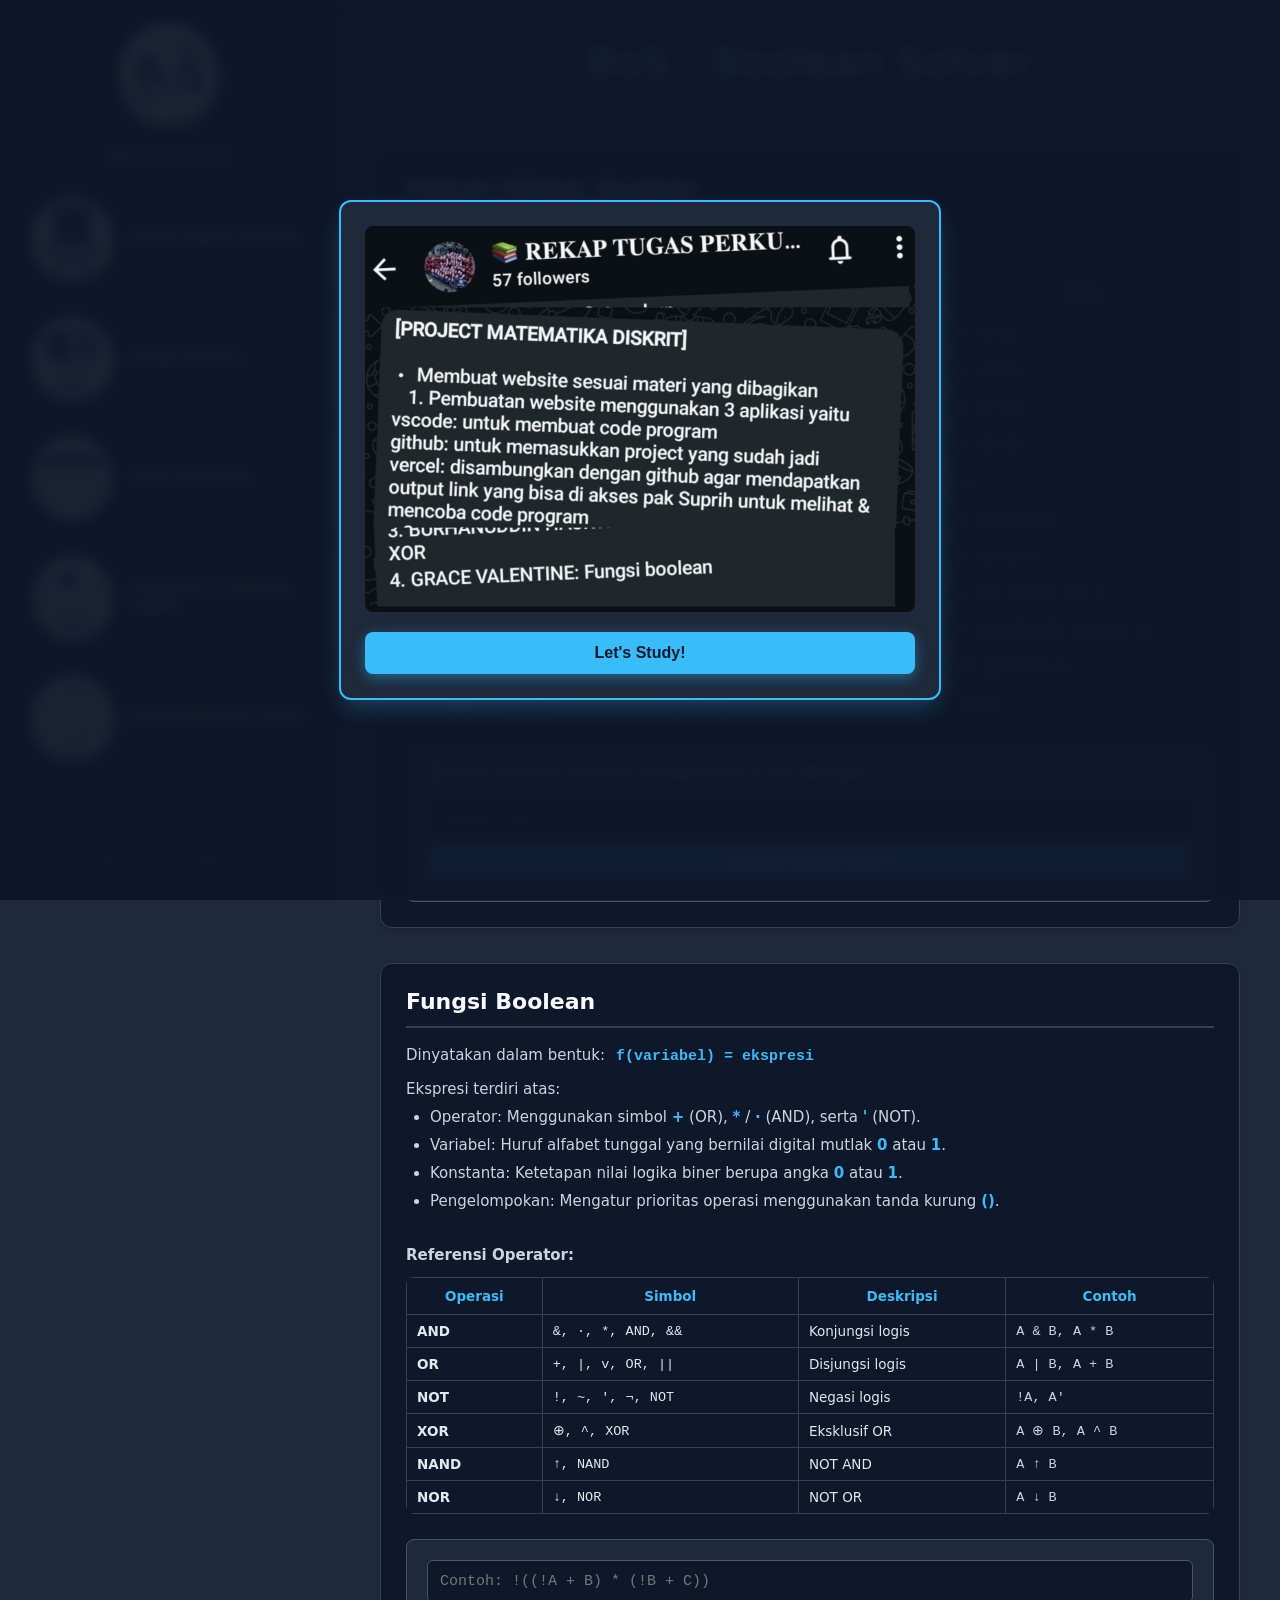
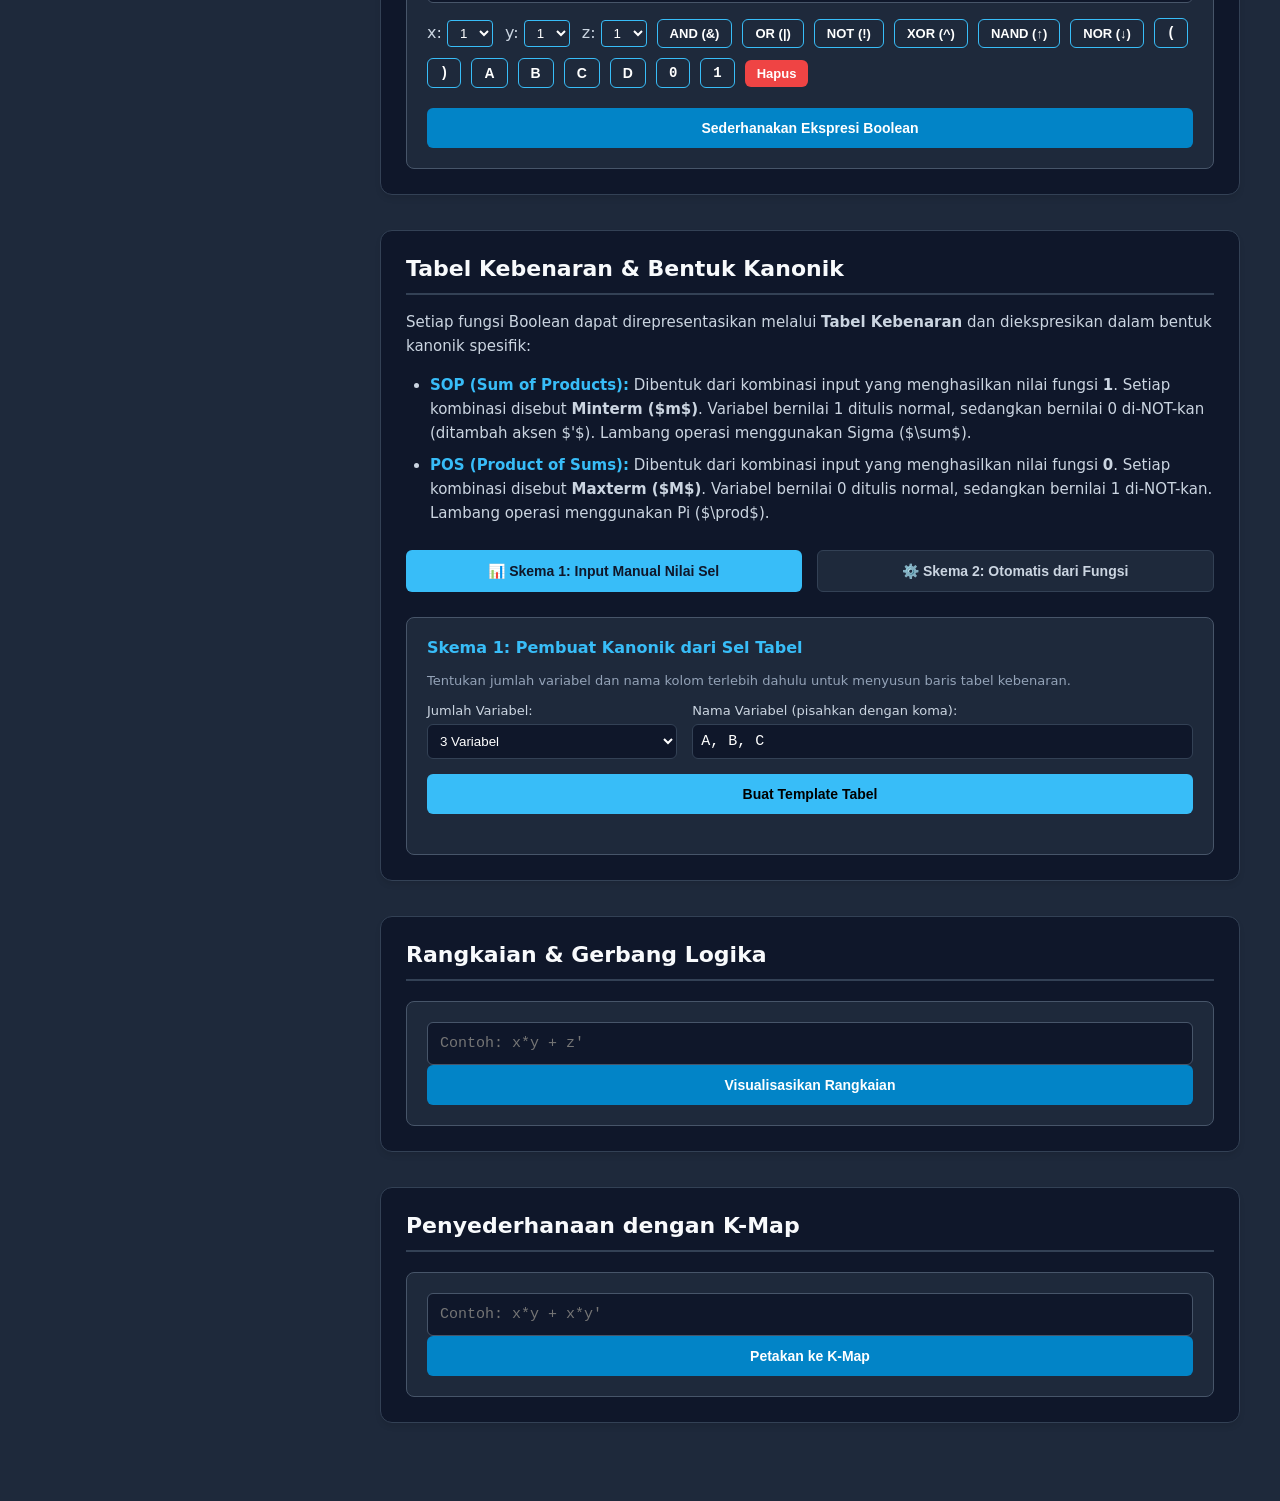
<file: index.html>
<!DOCTYPE html>
<html lang="id">
<head>
    <meta charset="UTF-8">
    <meta name="viewport" content="width=device-width, initial-scale=1.0">
    <title>BoS : Boolean Solver - GRACE</title>
    <link rel="icon" type="image/png" href="logositus.png">
    <link rel="stylesheet" href="styles.css">
    <style>
        /* ========================================================
           GAYA CSS POP-UP WELCOME SCREEN (MODAL OVERLAY)
           ======================================================== */
        .modal-overlay {
            position: fixed;
            top: 0;
            left: 0;
            width: 100%;
            height: 100%;
            background: rgba(15, 23, 42, 0.95); /* Latar belakang gelap transparan */
            backdrop-filter: blur(6px);         /* Efek blur pada halaman utama di belakangnya */
            display: flex;
            justify-content: center;
            align-items: center;
            z-index: 9999;                      /* Memastikan berada di lapisan paling depan */
            opacity: 1;
            transition: opacity 0.3s ease;
        }

        .modal-content {
            background: #1e293b;
            padding: 24px;
            border-radius: 12px;
            border: 2px solid #38bdf8;
            max-width: 550px;
            width: 90%;
            text-align: center;
            box-shadow: 0 10px 25px -5px rgba(56, 189, 248, 0.3);
        }

        .modal-banner {
            width: 100%;
            height: auto;
            border-radius: 8px;
            margin-bottom: 20px;
            display: block;
        }

        #btn-close-modal {
            background: #38bdf8;
            color: #0f172a;
            border: none;
            padding: 12px 35px;
            font-size: 16px;
            font-weight: bold;
            border-radius: 8px;
            cursor: pointer;
            transition: all 0.2s ease;
            box-shadow: 0 4px 14px 0 rgba(56, 189, 248, 0.4);
        }

        #btn-close-modal:hover {
            background: #0ea5e9;
            transform: translateY(-2px);
        }

        /* Gaya tambahan khusus elemen interaktif di dalam tabel kebenaran */
        .select-f {
            background: #1e293b;
            color: #38bdf8;
            border: 1px solid #38bdf8;
            padding: 4px 8px;
            border-radius: 4px;
            cursor: pointer;
            font-weight: bold;
            outline: none;
        }
        .select-f:focus {
            background: #0f172a;
        }
        .table-output {
            width: 100%;
            border-collapse: collapse;
            background: #0f172a;
            color: #e2e8f0;
            border-radius: 8px;
            overflow: hidden;
            margin-top: 15px;
        }
        .table-output th, .table-output td {
            padding: 10px;
            border: 1px solid #334155;
            text-align: center;
        }
        .table-output th {
            background: #1e293b;
            color: #38bdf8;
        }
    </style>
</head>
<body>

    <div id="welcome-modal" class="modal-overlay">
        <div class="modal-content">
            <img src="popupmatdis.jpg" alt="Welcome Comic Matdis" class="modal-banner">
            <button id="btn-close-modal" onclick="closeWelcomeModal()">Let's Study!</button>
        </div>
    </div>

    <div class="dashboard-container">
        <aside class="sidebar">
            <div class="sidebar-header">
                <div class="logo-container-center">
                    <img src="logositus.png" alt="Logo BoS" class="site-logo">
                </div>
                <h2 class="sidebar-title">BoS Panel</h2>
            </div>
            <nav class="sidebar-menu">
                <ul>
                    <li><a href="#bagian-hukum"><img src="ikonhukum.png" alt="Ikon Hukum" class="menu-illustration"><span>Hukum Aljabar Boolean</span></a></li>
                    <li><a href="#bagian-fungsi"><img src="fungsibool.png" alt="Ikon Fungsi" class="menu-illustration"><span>Fungsi Boolean</span></a></li>
                    <li><a href="#bagian-tabel"><img src="tabelkebenaran.png" alt="Ikon Tabel" class="menu-illustration"><span>Tabel Kebenaran</span></a></li>
                    <li><a href="#bagian-rangkaian"><img src="rangkaianlogika.png" alt="Ikon Rangkaian" class="menu-illustration"><span>Rangkaian & Gerbang Logika</span></a></li>
                    <li><a href="#bagian-kmap"><img src="kmap.png" alt="Ikon KMap" class="menu-illustration"><span>Penyederhanaan K-Map</span></a></li>
                </ul>
            </nav>
            <div class="sidebar-footer"><p>Powered by Grace Valentine</p></div>
        </aside>

        <main class="main-content">
            <header class="main-header-center">
                <h1>BoS : Boolean Solver</h1>
                <p class="dev-tagline">our boolean algebra learning site! - gv</p>
            </header>

            <section id="bagian-hukum" class="content-section">
                <div class="section-card">
                    <h2 class="section-title-only">Hukum Aljabar Boolean</h2>
                    <p class="materi-text">Tabel Hukum Aljabar Boolean:</p>
                    
                    <div class="table-container" style="overflow-x: auto; margin: 20px 0;">
                        <table style="width: 100%; border-collapse: collapse; background: #0f172a; color: #e2e8f0; border-radius: 8px; overflow: hidden;">
                            <thead>
                                <tr style="background: #1e293b; color: #38bdf8;">
                                    <th style="padding: 12px; border: 1px solid #334155; text-align: center; width: 80px;">No</th>
                                    <th style="padding: 12px; border: 1px solid #334155; text-align: center;">Nama Hukum</th>
                                    <th style="padding: 12px; border: 1px solid #334155; text-align: center;">OR</th>
                                    <th style="padding: 12px; border: 1px solid #334155; text-align: center;">AND</th>
                                </tr>
                            </thead>
                            <tbody>
                                <tr>
                                    <td style="padding: 10px; border: 1px solid #334155; text-align: center; font-weight: bold;">1</td>
                                    <td style="padding: 10px; border: 1px solid #334155;">Identitas</td>
                                    <td style="padding: 10px; border: 1px solid #334155;">x + 0 = x</td>
                                    <td style="padding: 10px; border: 1px solid #334155;">x · 1 = x</td>
                                </tr>
                                <tr>
                                    <td style="padding: 10px; border: 1px solid #334155; text-align: center; font-weight: bold;">2</td>
                                    <td style="padding: 10px; border: 1px solid #334155;">Idempoten</td>
                                    <td style="padding: 10px; border: 1px solid #334155;">x + x = x</td>
                                    <td style="padding: 10px; border: 1px solid #334155;">x · x = x</td>
                                </tr>
                                <tr>
                                    <td style="padding: 10px; border: 1px solid #334155; text-align: center; font-weight: bold;">3</td>
                                    <td style="padding: 10px; border: 1px solid #334155;">Komplemen</td>
                                    <td style="padding: 10px; border: 1px solid #334155;">x + x' = 1</td>
                                    <td style="padding: 10px; border: 1px solid #334155;">x · x' = 0</td>
                                </tr>
                                <tr>
                                    <td style="padding: 10px; border: 1px solid #334155; text-align: center; font-weight: bold;">4</td>
                                    <td style="padding: 10px; border: 1px solid #334155;">Dominansi</td>
                                    <td style="padding: 10px; border: 1px solid #334155;">x + 1 = 1</td>
                                    <td style="padding: 10px; border: 1px solid #334155;">x · 0 = 0</td>
                                </tr>
                                <tr>
                                    <td style="padding: 10px; border: 1px solid #334155; text-align: center; font-weight: bold;">5</td>
                                    <td style="padding: 10px; border: 1px solid #334155;">Involusi</td>
                                    <td colspan="2" style="padding: 10px; border: 1px solid #334155; text-align: center; color: #e2e8f0; font-weight: normal;">(x')' = x</td>
                                </tr>
                                <tr>
                                    <td style="padding: 10px; border: 1px solid #334155; text-align: center; font-weight: bold;">6</td>
                                    <td style="padding: 10px; border: 1px solid #334155;">Penyerapan</td>
                                    <td style="padding: 10px; border: 1px solid #334155;">x + (x · y) = x</td>
                                    <td style="padding: 10px; border: 1px solid #334155;">x · (x + y) = x</td>
                                </tr>
                                <tr>
                                    <td style="padding: 10px; border: 1px solid #334155; text-align: center; font-weight: bold;">7</td>
                                    <td style="padding: 10px; border: 1px solid #334155;">Komutatif</td>
                                    <td style="padding: 10px; border: 1px solid #334155;">x + y = y + x</td>
                                    <td style="padding: 10px; border: 1px solid #334155;">x · y = y · x</td>
                                </tr>
                                <tr>
                                    <td style="padding: 10px; border: 1px solid #334155; text-align: center; font-weight: bold;">8</td>
                                    <td style="padding: 10px; border: 1px solid #334155;">Asosiatif</td>
                                    <td style="padding: 10px; border: 1px solid #334155;">x + (y + z) = (x + y) + z</td>
                                    <td style="padding: 10px; border: 1px solid #334155;">x · (y · z) = (x · y) · z</td>
                                </tr>
                                <tr>
                                    <td style="padding: 10px; border: 1px solid #334155; text-align: center; font-weight: bold;">9</td>
                                    <td style="padding: 10px; border: 1px solid #334155;">Distributif</td>
                                    <td style="padding: 10px; border: 1px solid #334155;">x + (y · z) = (x + y) · (x + z)</td>
                                    <td style="padding: 10px; border: 1px solid #334155;">x · (y + z) = (x · y) + (x · z)</td>
                                </tr>
                                <tr>
                                    <td style="padding: 10px; border: 1px solid #334155; text-align: center; font-weight: bold;">10</td>
                                    <td style="padding: 10px; border: 1px solid #334155;">De Morgan</td>
                                    <td style="padding: 10px; border: 1px solid #334155;">(x + y)' = x' · y'</td>
                                    <td style="padding: 10px; border: 1px solid #334155;">(x · y)' = x' + y'</td>
                                </tr>
                                <tr>
                                    <td style="padding: 10px; border: 1px solid #334155; text-align: center; font-weight: bold;">11</td>
                                    <td style="padding: 10px; border: 1px solid #334155;">0 / 1</td>
                                    <td style="padding: 10px; border: 1px solid #334155;">1' = 0</td>
                                    <td style="padding: 10px; border: 1px solid #334155;">0' = 1</td>
                                </tr>
                            </tbody>
                        </table>
                    </div>
                    
                    <div class="tool-box">
                        <h3>🛠️ Alat Validasi Hukum Komplemen & De Morgan</h3>
                        <input type="text" id="input-hukum" placeholder="Contoh: ab' + b = a + b">
                        <button onclick="hitungHukum()">Jalankan Analisis Hukum</button>
                    </div>
                    <div class="dynamic-output-box" id="box-hukum-dinamis" style="display: none; margin-top: 15px;">
                        <h4>⚖️ Hasil Analisis Hukum & Teorema Aljabar Boolean</h4>
                        <div class="box-content" id="content-hukum-dinamis"></div>
                    </div>
                </div>
            </section>

            <section id="bagian-fungsi" class="content-section">
                <div class="section-card">
                    <h2 class="section-title-only">Fungsi Boolean</h2>
                    
                    <div style="display: flex; flex-wrap: wrap; gap: 30px; margin-bottom: 25px; align-items: flex-start;">
                        <div class="materi-text" style="flex: 1 1 400px; text-align: left; line-height: 1.6; margin: 0;">
                            Dinyatakan dalam bentuk: <code style="background: #0f172a; color: #38bdf8; padding: 2px 6px; border-radius: 4px; font-family: monospace; font-weight: bold;">f(variabel) = ekspresi</code>
                            <div style="margin-top: 8px; margin-bottom: 4px;">Ekspresi terdiri atas:</div>
                            <ul style="margin: 0; padding-left: 24px; list-style-type: disc;">
                                <li style="margin-bottom: 4px;">Operator: Menggunakan simbol <span style="color: #38bdf8; font-weight: bold;">+</span> (OR), <span style="color: #38bdf8; font-weight: bold;">*</span> / <span style="color: #38bdf8; font-weight: bold;">·</span> (AND), serta <span style="color: #38bdf8; font-weight: bold;">'</span> (NOT).</li>
                                <li style="margin-bottom: 4px;">Variabel: Huruf alfabet tunggal yang bernilai digital mutlak <span style="color: #38bdf8; font-weight: bold;">0</span> atau <span style="color: #38bdf8; font-weight: bold;">1</span>.</li>
                                <li style="margin-bottom: 4px;">Konstanta: Ketetapan nilai logika biner berupa angka <span style="color: #38bdf8; font-weight: bold;">0</span> atau <span style="color: #38bdf8; font-weight: bold;">1</span>.</li>
                                <li>Pengelompokan: Mengatur prioritas operasi menggunakan tanda kurung <span style="color: #38bdf8; font-weight: bold;">()</span>.</li>
                            </ul>
                        </div>

                        <div style="flex: 1.4 1 480px; overflow-x: auto;">
                            <p class="materi-text" style="margin-top: 0; margin-bottom: 10px; font-weight: bold;">Referensi Operator:</p>
                            <table style="width: 100%; border-collapse: collapse; background: #0f172a; color: #e2e8f0; border-radius: 8px; overflow: hidden; font-size: 13.5px;">
                                <thead>
                                    <tr style="background: #1e293b; color: #38bdf8;">
                                        <th style="padding: 10px; border: 1px solid #334155; text-align: center;">Operasi</th>
                                        <th style="padding: 10px; border: 1px solid #334155; text-align: center;">Simbol</th>
                                        <th style="padding: 10px; border: 1px solid #334155; text-align: center;">Deskripsi</th>
                                        <th style="padding: 10px; border: 1px solid #334155; text-align: center;">Contoh</th>
                                    </tr>
                                </thead>
                                <tbody>
                                    <tr>
                                        <td style="padding: 8px 10px; border: 1px solid #334155; font-weight: bold; color: #e2e8f0;">AND</td>
                                        <td style="padding: 8px 10px; border: 1px solid #334155; font-family: monospace;">&, ·, *, AND, &&</td>
                                        <td style="padding: 8px 10px; border: 1px solid #334155;">Konjungsi logis</td>
                                        <td style="padding: 8px 10px; border: 1px solid #334155; font-family: monospace; color: #cbd5e1;">A & B, A * B</td>
                                    </tr>
                                    <tr>
                                        <td style="padding: 8px 10px; border: 1px solid #334155; font-weight: bold; color: #e2e8f0;">OR</td>
                                        <td style="padding: 8px 10px; border: 1px solid #334155; font-family: monospace;">+, |, v, OR, ||</td>
                                        <td style="padding: 8px 10px; border: 1px solid #334155;">Disjungsi logis</td>
                                        <td style="padding: 8px 10px; border: 1px solid #334155; font-family: monospace; color: #cbd5e1;">A | B, A + B</td>
                                    </tr>
                                    <tr>
                                        <td style="padding: 8px 10px; border: 1px solid #334155; font-weight: bold; color: #e2e8f0;">NOT</td>
                                        <td style="padding: 8px 10px; border: 1px solid #334155; font-family: monospace;">!, ~, ', ¬, NOT</td>
                                        <td style="padding: 8px 10px; border: 1px solid #334155;">Negasi logis</td>
                                        <td style="padding: 8px 10px; border: 1px solid #334155; font-family: monospace; color: #cbd5e1;">!A, A'</td>
                                    </tr>
                                    <tr>
                                        <td style="padding: 8px 10px; border: 1px solid #334155; font-weight: bold; color: #e2e8f0;">XOR</td>
                                        <td style="padding: 8px 10px; border: 1px solid #334155; font-family: monospace;">⊕, ^, XOR</td>
                                        <td style="padding: 8px 10px; border: 1px solid #334155;">Eksklusif OR</td>
                                        <td style="padding: 8px 10px; border: 1px solid #334155; font-family: monospace; color: #cbd5e1;">A ⊕ B, A ^ B</td>
                                    </tr>
                                    <tr>
                                        <td style="padding: 8px 10px; border: 1px solid #334155; font-weight: bold; color: #e2e8f0;">NAND</td>
                                        <td style="padding: 8px 10px; border: 1px solid #334155; font-family: monospace;">↑, NAND</td>
                                        <td style="padding: 8px 10px; border: 1px solid #334155;">NOT AND</td>
                                        <td style="padding: 8px 10px; border: 1px solid #334155; font-family: monospace; color: #cbd5e1;">A ↑ B</td>
                                    </tr>
                                    <tr>
                                        <td style="padding: 8px 10px; border: 1px solid #334155; font-weight: bold; color: #e2e8f0;">NOR</td>
                                        <td style="padding: 8px 10px; border: 1px solid #334155; font-family: monospace;">↓, NOR</td>
                                        <td style="padding: 8px 10px; border: 1px solid #334155;">NOT OR</td>
                                        <td style="padding: 8px 10px; border: 1px solid #334155; font-family: monospace; color: #cbd5e1;">A ↓ B</td>
                                    </tr>
                                </tbody>
                            </table>
                        </div>
                    </div>

                    <div class="tool-box">
                        <input type="text" id="input-fungsi" placeholder="Contoh: !((!A + B) * (!B + C))">
                        
                        <div style="display: flex; flex-wrap: wrap; gap: 10px; align-items: center; justify-content: flex-start; margin-top: 15px; width: 100%;">
                            <div class="variable-inputs" style="display: flex; gap: 12px; margin: 0; padding: 0; background: transparent; border: none; align-items: center; flex-shrink: 0;">
                                <label style="color: #cbd5e1; font-weight: 500;">x: <select id="eval-x" style="background: #1e293b; color: #fff; border: 1px solid #38bdf8; padding: 4px 8px; border-radius: 4px; outline: none;"><option value="1">1</option><option value="0">0</option></select></label>
                                <label style="color: #cbd5e1; font-weight: 500;">y: <select id="eval-y" style="background: #1e293b; color: #fff; border: 1px solid #38bdf8; padding: 4px 8px; border-radius: 4px; outline: none;"><option value="1">1</option><option value="0">0</option></select></label>
                                <label style="color: #cbd5e1; font-weight: 500;">z: <select id="eval-z" style="background: #1e293b; color: #fff; border: 1px solid #38bdf8; padding: 4px 8px; border-radius: 4px; outline: none;"><option value="1">1</option><option value="0">0</option></select></label>
                            </div>

                            <button type="button" onclick="insertSyntax('&')" style="background: #1e293b; color: white; border: 1px solid #38bdf8; padding: 6px 12px; border-radius: 6px; font-weight: bold; cursor: pointer; font-size: 13px; width: max-content; flex-shrink: 0;">AND (&)</button>
                            <button type="button" onclick="insertSyntax('|')" style="background: #1e293b; color: white; border: 1px solid #38bdf8; padding: 6px 12px; border-radius: 6px; font-weight: bold; cursor: pointer; font-size: 13px; width: max-content; flex-shrink: 0;">OR (|)</button>
                            <button type="button" onclick="insertSyntax('!')" style="background: #1e293b; color: white; border: 1px solid #38bdf8; padding: 6px 12px; border-radius: 6px; font-weight: bold; cursor: pointer; font-size: 13px; width: max-content; flex-shrink: 0;">NOT (!)</button>
                            <button type="button" onclick="insertSyntax('^')" style="background: #1e293b; color: white; border: 1px solid #38bdf8; padding: 6px 12px; border-radius: 6px; font-weight: bold; cursor: pointer; font-size: 13px; width: max-content; flex-shrink: 0;">XOR (^)</button>
                            <button type="button" onclick="insertSyntax(' ↑ ')" style="background: #1e293b; color: white; border: 1px solid #38bdf8; padding: 6px 12px; border-radius: 6px; font-weight: bold; cursor: pointer; font-size: 13px; width: max-content; flex-shrink: 0;">NAND (↑)</button>
                            <button type="button" onclick="insertSyntax(' ↓ ')" style="background: #1e293b; color: white; border: 1px solid #38bdf8; padding: 6px 12px; border-radius: 6px; font-weight: bold; cursor: pointer; font-size: 13px; width: max-content; flex-shrink: 0;">NOR (↓)</button>
                            
                            <button type="button" onclick="insertSyntax('(')" style="background: #1e293b; color: white; border: 1px solid #38bdf8; padding: 6px 12px; border-radius: 6px; font-family: monospace; cursor: pointer; width: max-content; flex-shrink: 0;">(</button>
                            <button type="button" onclick="insertSyntax(')')" style="background: #1e293b; color: white; border: 1px solid #38bdf8; padding: 6px 12px; border-radius: 6px; font-family: monospace; cursor: pointer; width: max-content; flex-shrink: 0;">)</button>
                            
                            <button type="button" onclick="insertSyntax('A')" style="background: #1e293b; color: white; border: 1px solid #38bdf8; padding: 6px 12px; border-radius: 6px; font-weight: bold; cursor: pointer; width: max-content; flex-shrink: 0;">A</button>
                            <button type="button" onclick="insertSyntax('B')" style="background: #1e293b; color: white; border: 1px solid #38bdf8; padding: 6px 12px; border-radius: 6px; font-weight: bold; cursor: pointer; width: max-content; flex-shrink: 0;">B</button>
                            <button type="button" onclick="insertSyntax('C')" style="background: #1e293b; color: white; border: 1px solid #38bdf8; padding: 6px 12px; border-radius: 6px; font-weight: bold; cursor: pointer; width: max-content; flex-shrink: 0;">C</button>
                            <button type="button" onclick="insertSyntax('D')" style="background: #1e293b; color: white; border: 1px solid #38bdf8; padding: 6px 12px; border-radius: 6px; font-weight: bold; cursor: pointer; width: max-content; flex-shrink: 0;">D</button>

                            <button type="button" onclick="insertSyntax('0')" style="background: #1e293b; color: white; border: 1px solid #38bdf8; padding: 6px 12px; border-radius: 6px; font-family: monospace; cursor: pointer; width: max-content; flex-shrink: 0;">0</button>
                            <button type="button" onclick="insertSyntax('1')" style="background: #1e293b; color: white; border: 1px solid #38bdf8; padding: 6px 12px; border-radius: 6px; font-family: monospace; cursor: pointer; width: max-content; flex-shrink: 0;">1</button>
                            
                            <button type="button" onclick="clearInput()" style="background: #ef4444; color: white; border: none; padding: 6px 12px; border-radius: 6px; font-weight: bold; cursor: pointer; font-size: 13px; width: max-content; flex-shrink: 0;">Hapus</button>
                        </div>

                        <button onclick="hitungFungsi()" style="margin-top: 20px; width: 100%;">Sederhanakan Ekspresi Boolean</button>
                    </div>
                    
                    <div class="dynamic-output-box" id="box-jawaban-dinamis" style="display: none;">
                        <h4>🎯 Jawaban / Status Fungsi</h4>
                        <div class="box-content" id="content-jawaban-dinamis"></div>
                    </div>
                </div>
            </section>

            <section id="bagian-tabel" class="content-section">
                <div class="section-card">
                    <h2 class="section-title-only">Tabel Kebenaran & Bentuk Kanonik</h2>
                    
                    <div class="materi-text" style="line-height: 1.6; margin-bottom: 25px; text-align: left;">
                        <p>Setiap fungsi Boolean dapat direpresentasikan melalui <strong>Tabel Kebenaran</strong> dan diekspresikan dalam bentuk kanonik spesifik:</p>
                        <ul style="margin: 8px 0; padding-left: 24px; list-style-type: disc;">
                            <li style="margin-bottom: 8px;">
                                <strong style="color: #38bdf8;">SOP (Sum of Products):</strong> Dibentuk dari kombinasi input yang menghasilkan nilai fungsi <strong>1</strong>. Setiap kombinasi disebut <strong>Minterm ($m$)</strong>. Variabel bernilai 1 ditulis normal, sedangkan bernilai 0 di-NOT-kan (ditambah aksen $'$). Lambang operasi menggunakan Sigma ($\sum$).
                            </li>
                            <li style="margin-bottom: 8px;">
                                <strong style="color: #38bdf8;">POS (Product of Sums):</strong> Dibentuk dari kombinasi input yang menghasilkan nilai fungsi <strong>0</strong>. Setiap kombinasi disebut <strong>Maxterm ($M$)</strong>. Variabel bernilai 0 ditulis normal, sedangkan bernilai 1 di-NOT-kan. Lambang operasi menggunakan Pi ($\prod$).
                            </li>
                        </ul>
                    </div>

                    <div style="display: flex; gap: 15px; margin-bottom: 25px; flex-wrap: wrap;">
                        <button onclick="switchSkema(1)" id="btn-skema-1" style="flex: 1; background: #38bdf8; color: #0f172a; padding: 12px; border: none; border-radius: 6px; font-weight: bold; cursor: pointer; transition: all 0.2s;">
                            📊 Skema 1: Input Manual Nilai Sel
                        </button>
                        <button onclick="switchSkema(2)" id="btn-skema-2" style="flex: 1; background: #1e293b; color: #cbd5e1; padding: 12px; border: 1px solid #334155; border-radius: 6px; font-weight: bold; cursor: pointer; transition: all 0.2s;">
                            ⚙️ Skema 2: Otomatis dari Fungsi
                        </button>
                    </div>

                    <div id="panel-skema-1" class="tool-box" style="display: block;">
                        <h3 style="margin-top: 0; color: #38bdf8;">Skema 1: Pembuat Kanonik dari Sel Tabel</h3>
                        <p style="font-size: 13px; color: #94a3b8; margin-bottom: 15px;">Tentukan jumlah variabel dan nama kolom terlebih dahulu untuk menyusun baris tabel kebenaran.</p>
                        
                        <div style="display: flex; flex-wrap: wrap; gap: 15px; margin-bottom: 15px; align-items: flex-end;">
                            <div style="flex: 1; min-width: 150px;">
                                <label style="display: block; color: #cbd5e1; margin-bottom: 6px; font-size: 13px;">Jumlah Variabel:</label>
                                <select id="skema1-jumlah-var" style="width: 100%; background: #0f172a; color: white; border: 1px solid #334155; padding: 8px; border-radius: 6px; outline: none;">
                                    <option value="2">2 Variabel</option>
                                    <option value="3" selected>3 Variabel</option>
                                    <option value="4">4 Variabel</option>
                                </select>
                            </div>
                            <div style="flex: 2; min-width: 250px;">
                                <label style="display: block; color: #cbd5e1; margin-bottom: 6px; font-size: 13px;">Nama Variabel (pisahkan dengan koma):</label>
                                <input type="text" id="skema1-nama-var" value="A, B, C" style="margin: 0; padding: 8px; width: 100%; box-sizing: border-box; background: #0f172a; color: #fff; border: 1px solid #334155; border-radius: 6px;">
                            </div>
                            <button onclick="generateGridSkema1()" style="white-space: nowrap; height: 40px; margin: 0; background: #38bdf8; color: #000; border: none; font-weight: bold; border-radius: 6px; cursor: pointer; padding: 0 16px;">Buat Template Tabel</button>
                        </div>

                        <div id="container-grid-skema1" style="margin-top: 20px; overflow-x: auto;"></div>
                        
                        <button id="btn-hitung-skema1" onclick="prosesSkema1()" style="display: none; margin-top: 20px; width: 100%; background: #10b981; color: white; padding: 12px; border: none; font-weight: bold; border-radius: 6px; cursor: pointer;">
                            Analisis & Tarik Hasil Kanonik SOP/POS
                        </button>
                    </div>

                    <div id="panel-skema-2" class="tool-box" style="display: none;">
                        <h3 style="margin-top: 0; color: #38bdf8;">Skema 2: Generator Tabel Kebenaran & Kanonik</h3>
                        <p style="font-size: 13px; color: #94a3b8; margin-bottom: 15px;">Masukkan fungsi Boolean bebas untuk memproduksi tabel kebenaran lengkap secara otomatis.</p>
                        <input type="text" id="input-tabel" placeholder="Contoh: A*B + C' atau x*y' + z" style="width: 100%; padding: 10px; background: #0f172a; color: white; border: 1px solid #334155; border-radius: 6px; box-sizing: border-box; margin-bottom: 15px;">
                        <button onclick="hitungTabelKebenaran()" style="width: 100%; background: #38bdf8; color: #000; padding: 12px; border: none; font-weight: bold; border-radius: 6px; cursor: pointer;">Generate Tabel Kebenaran & Bentuk Kanonik</button>
                    </div>

                    <div class="dynamic-output-box" id="box-table-output-dinamis" style="display: none; margin-top: 20px; background: #1e293b; padding: 20px; border-radius: 8px; border-left: 4px solid #38bdf8;">
                        <h4 style="margin-top: 0; color: #38bdf8;">📋 Tabel Kebenaran & Struktur Kanonik Hasil Analisis</h4>
                        <div class="box-content" id="content-table-output-dinamis"></div>
                    </div>
                </div>
            </section>

            <section id="bagian-rangkaian" class="content-section">
                <div class="section-card">
                    <h2 class="section-title-only">Rangkaian & Gerbang Logika</h2>
                    <div class="tool-box">
                        <input type="text" id="input-rangkaian" placeholder="Contoh: x*y + z'">
                        <button onclick="hitungRangkaian()">Visualisasikan Rangkaian</button>
                    </div>
                    <div class="dynamic-output-box" id="box-sirkuit-dinamis" style="display: none;">
                        <h4>🔌 Alur Jalur Rangkaian Gerbang Logika</h4>
                        <div class="box-content" id="content-sirkuit-dinamis"></div>
                    </div>
                </div>
            </section>

            <section id="bagian-kmap" class="content-section">
                <div class="section-card">
                    <h2 class="section-title-only">Penyederhanaan dengan K-Map</h2>
                    <div class="tool-box">
                        <input type="text" id="input-kmap" placeholder="Contoh: x*y + x*y'">
                        <button onclick="hitungKMap()">Petakan ke K-Map</button>
                    </div>
                    <div class="dynamic-output-box" id="box-kmap-matrix-dinamis" style="display: none;">
                        <h4>🗺️ Matriks Visualisasi Peta Karnaugh</h4>
                        <div class="box-content" id="content-kmap-matrix-dinamis"></div>
                    </div>
                </div>
            </section>
        </main>
    </div>

    <script>
        // Fungsi untuk meng-close welcome screen dengan transisi memudar
        function closeWelcomeModal() {
            const modal = document.getElementById('welcome-modal');
            modal.style.opacity = '0';
            setTimeout(() => {
                modal.style.display = 'none';
            }, 300); // 300ms sesuai durasi transisi css opacity
        }

        // --- 1. MANAJEMEN TAB SWITCH SKEMA ---
        function switchSkema(skemaNum) {
            const btn1 = document.getElementById('btn-skema-1');
            const btn2 = document.getElementById('btn-skema-2');
            const panel1 = document.getElementById('panel-skema-1');
            const panel2 = document.getElementById('panel-skema-2');
            const outputBox = document.getElementById('box-table-output-dinamis');

            outputBox.style.display = "none";

            if (skemaNum === 1) {
                btn1.style.background = "#38bdf8";
                btn1.style.color = "#0f172a";
                btn1.style.border = "none";

                btn2.style.background = "#1e293b";
                btn2.style.color = "#cbd5e1";
                btn2.style.border = "1px solid #334155";

                panel1.style.display = "block";
                panel2.style.display = "none";
            } else {
                btn2.style.background = "#38bdf8";
                btn2.style.color = "#0f172a";
                btn2.style.border = "none";

                btn1.style.background = "#1e293b";
                btn1.style.color = "#cbd5e1";
                btn1.style.border = "1px solid #334155";

                panel2.style.display = "block";
                panel1.style.display = "none";
            }
        }

        document.getElementById('skema1-jumlah-var').addEventListener('change', function() {
            const num = parseInt(this.value);
            const defaults = ["A", "B", "C", "D"];
            document.getElementById('skema1-nama-var').value = defaults.slice(0, num).join(', ');
        });

        // --- 2. LOGIKA GENERATOR GRID TEMPLATE (SKEMA 1) ---
        function generateGridSkema1() {
            const numVars = parseInt(document.getElementById('skema1-jumlah-var').value);
            let varNamesInput = document.getElementById('skema1-nama-var').value;
            let varNames = varNamesInput.split(',').map(v => v.trim()).filter(v => v !== "");

            if (varNames.length !== numVars) {
                varNames = [];
                for (let i = 0; i < numVars; i++) {
                    varNames.push(String.fromCharCode(65 + i));
                }
                document.getElementById('skema1-nama-var').value = varNames.join(', ');
            }

            const totalRows = Math.pow(2, numVars);
            let gridHtml = `<table class="table-output"><thead><tr><th style="width: 60px;">Row</th>`;

            varNames.forEach(name => {
                gridHtml += `<th>${name}</th>`;
            });
            gridHtml += `<th>f(${varNames.join(', ')})</th></tr></thead><tbody>`;

            for (let i = 0; i < totalRows; i++) {
                gridHtml += `<tr><td><strong>m${i}</strong></td>`;
                for (let j = numVars - 1; j >= 0; j--) {
                    const bit = (i >> j) & 1;
                    gridHtml += `<td>${bit}</td>`;
                }
                gridHtml += `<td>
                    <select class="select-f" data-row="${i}">
                        <option value="0">0</option>
                        <option value="1">1</option>
                    </select>
                </td></tr>`;
            }
            gridHtml += `</tbody></table>`;

            document.getElementById('container-grid-skema1').innerHTML = gridHtml;
            document.getElementById('btn-hitung-skema1').style.display = "block";

            document.querySelectorAll('.select-f').forEach(select => {
                select.addEventListener('change', prosesSkema1);
            });

            prosesSkema1();
        }

        // --- 3. PROSES KALKULASI INTEGRASI KANONIK (SKEMA 1) ---
        function prosesSkema1() {
            const numVars = parseInt(document.getElementById('skema1-jumlah-var').value);
            const varNames = document.getElementById('skema1-nama-var').value.split(',').map(v => v.trim());
            const selects = document.querySelectorAll('.select-f');
            
            if(selects.length === 0) return;

            let minterms = [];
            let maxterms = [];
            let sopTerms = [];
            let posTerms = [];

            selects.forEach(select => {
                const rowIndex = parseInt(select.getAttribute('data-row'));
                const val = parseInt(select.value);

                let bits = [];
                for (let j = numVars - 1; j >= 0; j--) {
                    bits.push((rowIndex >> j) & 1);
                }

                if (val === 1) {
                    minterms.push(rowIndex);
                    let term = bits.map((bit, idx) => bit === 1 ? varNames[idx] : varNames[idx] + "'").join('');
                    sopTerms.push(term);
                } else {
                    maxterms.push(rowIndex);
                    let term = bits.map((bit, idx) => bit === 0 ? varNames[idx] : varNames[idx] + "'").join(' + ');
                    posTerms.push(`(${term})`);
                }
            });

            let hasilHtml = `<div style="line-height: 1.8;">`;
            hasilHtml += `<p style="margin-bottom: 10px;"><strong style="color:#10b981;">Bentuk SOP Baku (Minterm):</strong><br><code style="background:#0f172a; padding:4px 8px; border-radius:4px; display:inline-block; margin-top:4px;">${sopTerms.length > 0 ? sopTerms.join(' + ') : '0'}</code></p>`;
            hasilHtml += `<p style="margin-bottom: 20px;"><strong>Notasi Minterm (SOP):</strong> f = ∑(${minterms.join(', ') || 'tidak ada'})</p>`;
            hasilHtml += `<hr style="border:0; border-top:1px solid #334155; margin:15px 0;">`;
            hasilHtml += `<p style="margin-bottom: 10px;"><strong style="color:#ef4444;">Bentuk POS Baku (Maxterm):</strong><br><code style="background:#0f172a; padding:4px 8px; border-radius:4px; display:inline-block; margin-top:4px;">${posTerms.length > 0 ? posTerms.join('') : '1'}</code></p>`;
            hasilHtml += `<p style="margin-bottom: 5px;"><strong>Notasi Maxterm (POS):</strong> f = ∏(${maxterms.join(', ') || 'tidak ada'})</p>`;
            hasilHtml += `</div>`;

            document.getElementById('content-table-output-dinamis').innerHTML = hasilHtml;
            document.getElementById('box-table-output-dinamis').style.display = "block";
        }

        function hitungTabelKebenaran() {
            const inputExpr = document.getElementById('input-tabel').value;
            if(!inputExpr.trim()) {
                alert("Harap masukkan ekspresi logika pada kolom Skema 2 terlebih dahulu!");
                return;
            }
            document.getElementById('content-table-output-dinamis').innerHTML = `
                <p>Mengevaluasi ekspresi: <code>${inputExpr}</code></p>
                <p style="color: #94a3b8; font-size:13px;">[Info] Fitur parsing ekspresi string otomatis terikat pada rancangan internal parser <em>script.js</em> Anda.</p>
            `;
            document.getElementById('box-table-output-dinamis').style.display = "block";
        }

        function insertSyntax(val) {
            const input = document.getElementById('input-fungsi');
            input.value += val;
            input.focus();
        }
        function clearInput() {
            document.getElementById('input-fungsi').value = "";
        }

        function hitungHukum() { alert("Fungsi analisis hukum dijalankan melalui script.js"); }
        function hitungFungsi() { alert("Fungsi penyederhanaan dijalankan melalui script.js"); }
        function hitungRangkaian() { alert("Fungsi visualisasi rangkaian dijalankan melalui script.js"); }
        function hitungKMap() { alert("Fungsi pemetaan K-Map dijalankan melalui script.js"); }
    </script>
    <script src="script.js"></script>
</body>
</html>
</file>
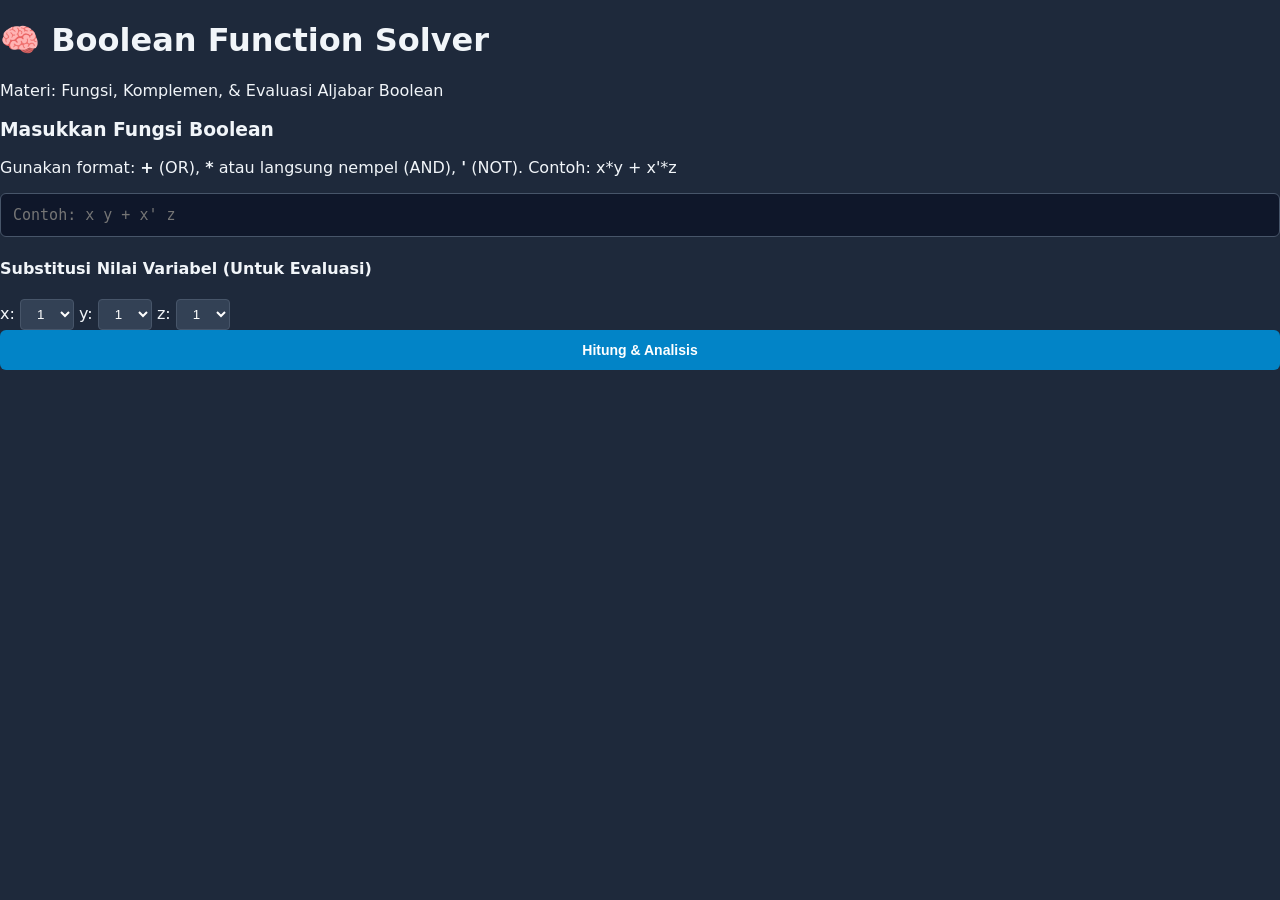
<file: Boolean Solver.html>
<!DOCTYPE html>
<html lang="id">
<head>
    <meta charset="UTF-8">
    <meta name="viewport" content="width=device-width, initial-scale=1.0">
    <title>Boolean Function Solver & Analyzer</title>
    <link rel="stylesheet" href="styles.css">
</head>
<body>
    <div class="container">
        <h1>🧠 Boolean Function Solver</h1>
        <p class="subtitle">Materi: Fungsi, Komplemen, & Evaluasi Aljabar Boolean</p>
        
        <div class="card">
            <h3>Masukkan Fungsi Boolean</h3>
            <p class="note">Gunakan format: <b>+</b> (OR), <b>*</b> atau langsung nempel (AND), <b>'</b> (NOT). Contoh: x*y + x'*z</p>
            <input type="text" id="boolean-input" placeholder="Contoh: x y + x' z">
            
            <div class="variables-section">
                <h4>Substitusi Nilai Variabel (Untuk Evaluasi)</h4>
                <label>x: <select id="val-x"><option value="1">1</option><option value="0">0</option></select></label>
                <label>y: <select id="val-y"><option value="1">1</option><option value="0">0</option></select></label>
                <label>z: <select id="val-z"><option value="1">1</option><option value="0">0</option></select></label>
            </div>

            <button onclick="prosesFungsi()">Hitung & Analisis</button>
        </div>

        <div class="card result-card" id="result-box" style="display: none;">
            <h3>📊 Hasil Analisis</h3>
            <div class="result-item">
                <strong>Fungsi Awal:</strong> <span id="res-awal"></span>
            </div>
            <div class="result-item">
                <strong>Bentuk Komplemen (f'):</strong> <span id="res-komplemen"></span>
            </div>
            <div class="result-item">
                <strong>Hasil Evaluasi Nilai:</strong> <span id="res-evaluasi" class="badge"></span>
            </div>
        </div>
    </div>

    <script src="script.js"></script>
</body>
</html>
</file>
<file: styles.css>
/* GLOBAL SETTING & COMFORTABLE LIGHTER NAVY THEME */
html {
    scroll-behavior: smooth;
}
body {
    font-family: 'Segoe UI', system-ui, -apple-system, sans-serif;
    background-color: #1e293b;
    color: #f1f5f9;
    margin: 0;
    padding: 0;
}

/* CONTAINER UTAMA - 3 KOLOM DESKTOP SYSTEM */
.dashboard-container {
    display: flex;
    min-height: 100vh;
}

/* KOLOM 1: SIDEBAR MENU NAVIGATION (FIXED & NO SCROLL) */
/* Ukuran dipersempit menjadi 340px agar efisien dan pas dengan layar monitor */
.sidebar {
    width: 340px; 
    background-color: #0f172a;
    border-right: 1px solid #334155;
    padding: 20px 15px;
    display: flex;
    flex-direction: column;
    position: fixed;
    height: 100vh;
    box-sizing: border-box;
    z-index: 100;
}

/* LOGO SITUS BoS (CENTER) */
.logo-container-center {
    width: 100%;
    display: flex;
    justify-content: center;
    margin-bottom: 15px; /* Skala Jarak 5: Dioptimalkan agar tidak memicu scroll panel */
}
.site-logo {
    max-height: 110px; /* Diatur proporsional dengan tinggi layout sidebar baru */
    width: auto;
    border-radius: 10px;
    object-fit: contain;
}

/* TULISAN BoS PANEL */
.sidebar-title {
    color: #38bdf8;
    margin-top: 0;
    margin-bottom: 15px; /* Skala Jarak 3: Dikurangi berbanding lurus dengan margin-bottom logo */
    font-size: 20px;
    letter-spacing: 0.5px;
    text-align: center;
}

/* DAFTAR MENU SIDEBAR */
.sidebar-menu {
    flex-grow: 1;
}
.sidebar-menu ul {
    list-style: none;
    padding: 0;
    margin: 0;
}
.sidebar-menu li {
    margin-bottom: 12px; /* Jarak antar-menu dipersempit agar pas dalam satu layar screen */
}
.sidebar-menu a {
    color: #cbd5e1;
    text-decoration: none;
    display: flex;
    flex-direction: row; /* Kembali Horisontal: Ikon di kiri, judul teks di kanan */
    align-items: center; /* Menyejajarkan teks di tengah vertical terhadap ilustrasi */
    gap: 12px; /* Jarak rapat antara ikon dan teks */
    padding: 8px 12px;
    border-radius: 8px;
    background-color: #111827;
    border: 1px solid #1e293b;
    transition: all 0.2s ease;
}
.sidebar-menu a:hover {
    background-color: #1e293b;
    color: #38bdf8;
    border-color: #38bdf8;
    transform: translateX(4px);
}

/* IKON ILUSTRASI DI SIDEBAR - TEPAT UKURAN (65PX) */
/* Ukuran diperkecil ideal agar pas, detail tetap terlihat jelas, dan mengutamakan estetika */
.menu-illustration {
    width: 90px; 
    height: 90px;
    object-fit: contain;
    border-radius: 6px;
    flex-shrink: 0; /* Mencegah gambar gepeng saat ruang horizontal sempit */
}

/* PENFORMATAN TEKS JUDUL MENU DI SAMPING ILUSTRASI */
.sidebar-menu a span {
    font-size: 13px;
    font-weight: 600;
    line-height: 1.3;
    text-align: left; /* Teks otomatis rata kiri di samping ilustrasi */
    color: #e2e8f0;
    word-wrap: break-word; /* Otomatis turun ke baris berikutnya mengikuti sisa ruang panel */
}

.sidebar-footer {
    font-size: 11px;
    color: #64748b;
    border-top: 1px solid #334155;
    padding-top: 3px;
    text-align: center;
    font-weight: 500;
}

/* KOLOM 2 & 3: MAIN KONTEN FLUID AREA */
/* Margin kiri disesuaikan dengan lebar baru sidebar (340px) */
.main-content {
    margin-left: 340px;
    padding: 40px;
    flex-grow: 1;
    box-sizing: border-box;
    max-width: calc(100% - 340px);
}

/* HEADER UTAMA DI TENGAH (CENTER) */
.main-header-center {
    text-align: center;
    margin-bottom: 40px;
}
.main-header-center h1 {
    color: #38bdf8;
    font-size: 38px;
    margin-top: 0;
    margin-bottom: 8px;
}
.dev-tagline {
    color: #94a3b8;
    font-size: 15px;
    font-family: monospace;
    margin-top: 0;
    text-align: center;
}

/* KARTU MATERI */
.content-section {
    margin-bottom: 35px;
}
.section-card {
    background-color: #0f172a;
    border: 1px solid #334155;
    border-radius: 12px;
    padding: 25px;
    box-shadow: 0 4px 6px -1px rgba(0, 0, 0, 0.1);
}
.section-title-only {
    color: #f8fafc;
    margin-top: 0;
    margin-bottom: 15px;
    font-size: 22px;
    border-bottom: 2px solid #334155;
    padding-bottom: 12px;
}
.materi-text {
    color: #cbd5e1;
    line-height: 1.6;
    font-size: 15px;
}

/* SEKSI ALAT / TOOLS */
.tool-box {
    background-color: #1e293b;
    border: 1px solid #475569;
    padding: 20px;
    border-radius: 8px;
    margin-top: 20px;
}
.tool-box h3 {
    margin-top: 0;
    color: #38bdf8;
    font-size: 16px;
}
input[type="text"] {
    width: 100%;
    padding: 12px;
    background-color: #0f172a;
    border: 1px solid #475569;
    color: white;
    border-radius: 6px;
    font-size: 15px;
    box-sizing: border-box;
    font-family: monospace;
}
input[type="text"]:focus {
    border-color: #38bdf8;
    outline: none;
}
.variable-inputs {
    display: flex;
    gap: 20px;
    margin: 15px 0;
}
select {
    padding: 6px 12px;
    background-color: #334155;
    color: white;
    border: 1px solid #475569;
    border-radius: 4px;
}
button {
    background-color: #0284c7;
    color: white;
    border: none;
    padding: 12px 20px;
    font-size: 14px;
    font-weight: 600;
    border-radius: 6px;
    cursor: pointer;
    width: 100%;
    transition: background-color 0.2s;
}
button:hover {
    background-color: #0369a1;
}

/* ==========================================================================
   🌟 PEMBARUAN: SEKSI KOTAK JAWABAN DINAMIS (CONTEXT-AWARE OUTPUT BOX) 🌟
   ========================================================================== */
.dynamic-output-box {
    background-color: #1e293b;
    border: 1px solid #334155;
    border-radius: 8px;
    padding: 20px;
    margin-top: 20px; /* Jarak pas tepat di bawah modul input tools */
    box-shadow: inset 0 2px 4px rgba(0, 0, 0, 0.2);
    border-left: 4px solid #38bdf8; /* Garis aksen premium penanda output aktif */
    animation: fadeInSlide 0.3s ease-out; /* Animasi halus saat kotak muncul */
}

.dynamic-output-box h4 {
    margin-top: 0;
    margin-bottom: 12px;
    color: #38bdf8;
    font-size: 16px;
    border-bottom: 1px solid #334155;
    padding-bottom: 8px;
}

.dynamic-output-box .box-content {
    font-size: 14px;
    color: #e2e8f0;
    line-height: 1.5;
}

/* Efek Animasi Muncul Lembut */
@keyframes fadeInSlide {
    from {
        opacity: 0;
        transform: translateY(8px);
    }
    to {
        opacity: 1;
        transform: translateY(0);
    }
}

/* TABLES & K-MAP STRUCTURING */
.table-container {
    overflow-x: auto;
    margin: 15px 0;
}
table {
    width: 100%;
    border-collapse: collapse;
    font-size: 14px;
}
th, td {
    border: 1px solid #334155;
    padding: 10px;
    text-align: left;
}
th {
    background-color: #0f172a;
    color: #38bdf8;
}
tr:hover {
    background-color: #1e293b;
}
.kmap-cell {
    width: 50px;
    height: 40px;
    text-align: center;
    font-weight: bold;
    background: #0f172a;
    color: #f43f5e;
}
</file>
